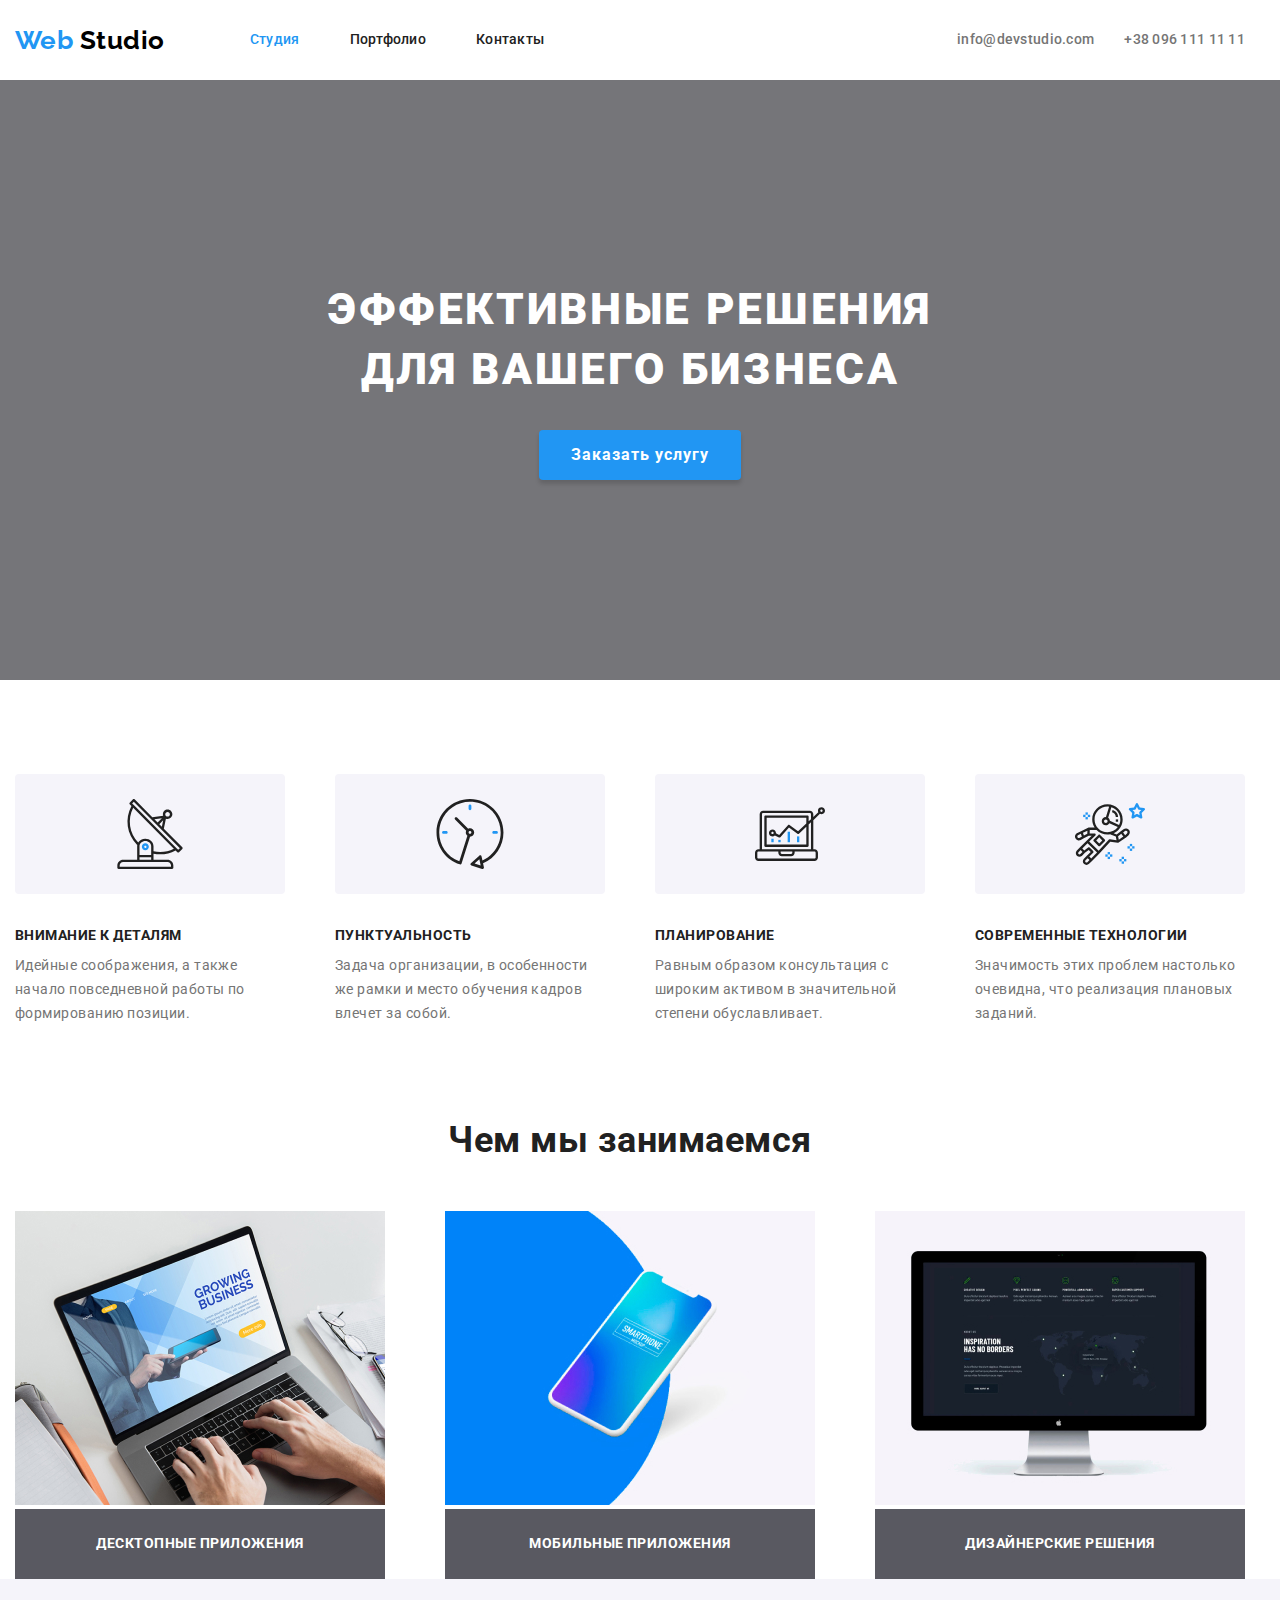
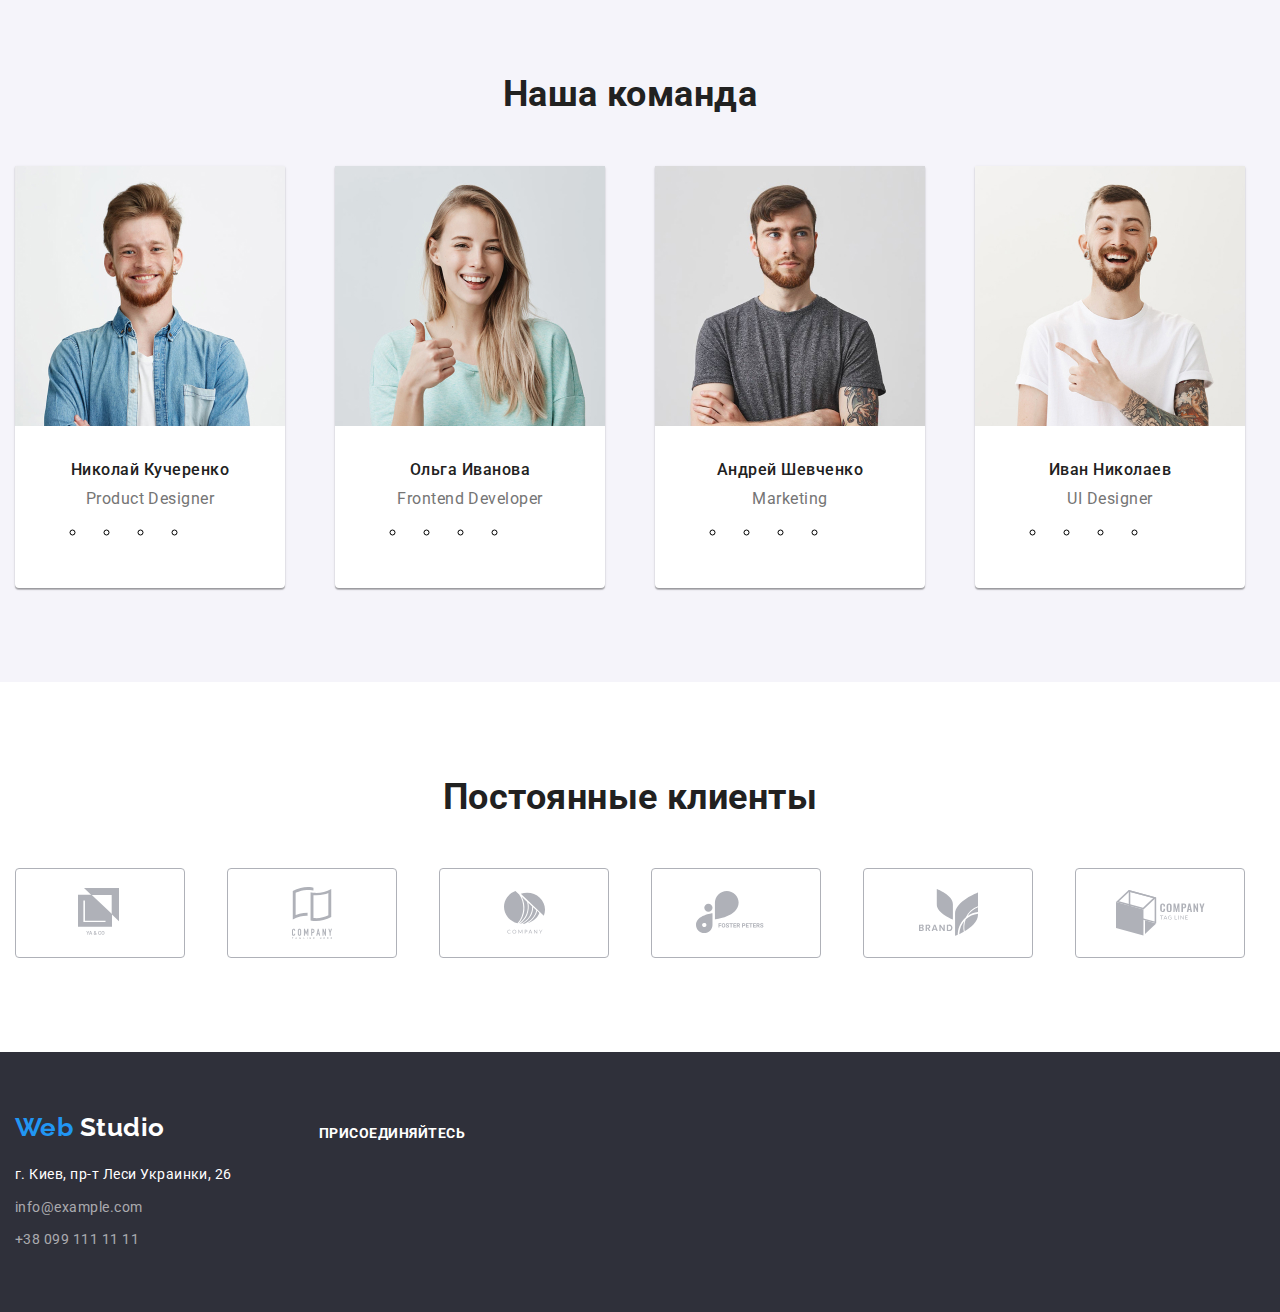
<file: index.html>
<!DOCTYPE html>
<html lang="ru">
  <head>
    <meta charset="UTF-8" />
    <meta name="viewport" content="width=device-width, initial-scale=1.0" />
    <title>Веб-студия</title>
    <link
      href="https://fonts.googleapis.com/css2?family=Raleway:wght@700&family=Roboto:wght@400;500;700;900&display=swap"
      rel="stylesheet"
    />
    <link rel="stylesheet" href="./css/normalize.css" />
    <link rel="stylesheet" href="./css/styles.css" />
  </head>

  <body>
    <!-- Шапка-->
    <header class="header">
      <div class="container">
        <div class="navigation">
          <nav class="navigation-panel">
            <a href="./index.html" lang="en" class="logo link"
              ><span class="accent">Web</span> Studio</a
            >
            <ul class="navigation-list list">
              <li class="navigation-list-item">
                <a
                  href="./index.html"
                  class="navigation-list-item-link link current"
                  >Студия</a
                >
              </li>
              <li class="navigation-list-item">
                <a
                  href="./portfolio.html"
                  class="navigation-list-item-link link"
                  >Портфолио</a
                >
              </li>
              <li class="navigation-list-item">
                <a href="" class="navigation-list-item-link link">Контакты</a>
              </li>
            </ul>
          </nav>
        </div>
        <div class="social-adress">
          <ul class="social-adress-list list">
            <li class="social-adress-list-item">
              <a
                href="mailto:info@devstudio.com"
                lang="en"
                class="social-adress-list-item-link link"
                aria-label="иконка почты"
              >
                info@devstudio.com
              </a>
            </li>
            <li class="social-adress-list-item">
              <a
                href="tel:+380961111111"
                class="social-adress-list-item-link link"
                aria-label="иконка телефона"
              >
                +38 096 111 11 11
              </a>
            </li>
          </ul>
        </div>
      </div>
    </header>

    <main>
      <!--Герой секция-->
      <section class="hero">
        <h1 class="hero-title">Эффективные решения <br />для вашего бизнеса</h1>
        <button type="button" class="button">Заказать услугу</button>
      </section>

      <!--Особенности-->
      <section class="features">
        <div class="container">
          <h2 hidden>Особенности</h2>
          <ul class="features-list list">
            <li class="features-list-item">
              <img
                class="features-list-img"
                src="./images/features/antenna.svg"
                alt="Антенна"
                width="70"
                height="70"
              />
              <h3 class="features-list-item-title">Внимание к деталям</h3>
              <p class="features-list-item-text">
                Идейные соображения, а также начало повседневной работы по
                формированию позиции.
              </p>
            </li>
            <li class="features-list-item">
              <img
                class="features-list-img"
                src="./images/features/clock.svg"
                alt="Часы"
                width="70"
                height="70"
              />
              <h3 class="features-list-item-title">Пунктуальность</h3>
              <p class="features-list-item-text">
                Задача организации, в особенности же рамки и место обучения
                кадров влечет за собой.
              </p>
            </li>
            <li class="features-list-item">
              <img
                class="features-list-img"
                src="./images/features/desktop.svg"
                alt="Монитор"
                width="70"
                height="70"
              />
              <h3 class="features-list-item-title">Планирование</h3>
              <p class="features-list-item-text">
                Равным образом консультация с широким активом в значительной
                степени обуславливает.
              </p>
            </li>
            <li class="features-list-item">
              <img
                class="features-list-img"
                src="./images/features/cosmonaut.svg"
                alt="Космонавт"
                width="70"
                height="70"
              />
              <h3 class="features-list-item-title">Современные технологии</h3>
              <p class="features-list-item-text">
                Значимость этих проблем настолько очевидна, что реализация
                плановых заданий.
              </p>
            </li>
          </ul>
        </div>
      </section>

      <!--Чем мы занимаемся-->
      <section class="services">
        <div class="container">
          <h2 class="title">Чем мы занимаемся</h2>
          <div class="container-list">
            <ul class="services-list list">
              <li class="services-list-item">
                <img
                  src="./images/working/notebook.jpg"
                  class="services-list-item-img"
                  alt="Ноутбук"
                  width="370"
                  height="294"
                />
                <p class="services-list-item-text">Десктопные приложения</p>
              </li>
              <li class="services-list-item">
                <img
                  src="./images/working/smartphone.jpg"
                  class="services-list-item-img"
                  alt="Смартфон"
                  width="370"
                  height="294"
                />
                <p class="services-list-item-text">Мобильные приложения</p>
              </li>
              <li class="services-list-item">
                <img
                  src="./images/working/computer.jpg"
                  class="services-list-item-img"
                  a
                  lt="Компьютер"
                  width="370"
                  height="294"
                />
                <p class="services-list-item-text">Дизайнерские решения</p>
              </li>
            </ul>
          </div>
        </div>
      </section>

      <!--Наша команда-->
      <section class="team">
        <div class="container">
          <h2 class="title">Наша команда</h2>
          <div class="container-team">
            <ul class="team-list list">
              <li class="team-list-item">
                <img
                  src="./images/team/photo1.jpg"
                  class="team-list-item-img"
                  alt="Фото Николая Кучеренко"
                  width="270"
                  height="260"
                />
                <h3 class="team-list-item-name">Николай Кучеренко</h3>
                <p class="team-list-item-position" lang="en">
                  Product Designer
                </p>
                <ul class="social-list">
                  <li class="social-list-item">
                    <a
                      class="social-list-item-link"
                      href=""
                      target="_blank"
                      aria-label="ссылка на инстаграмм"
                    ></a>
                  </li>
                  <li class="social-list-item">
                    <a
                      class="social-list-item-link"
                      href=""
                      target="_blank"
                      aria-label="ссылка на твиттер"
                    ></a>
                  </li>
                  <li class="social-list-item">
                    <a
                      class="social-list-item-link"
                      href=""
                      target="_blank"
                      aria-label="ссылка на фейсбук"
                    ></a>
                  </li>
                  <li class="social-list-item">
                    <a
                      class="social-list-item-link"
                      href=""
                      target="_blank"
                      aria-label="ссылка на линкедин"
                    ></a>
                  </li>
                </ul>
              </li>
              <li class="team-list-item">
                <img
                  src="./images/team/photo2.jpg"
                  class="team-list-item-img"
                  alt="Фото Ольги Ивановой"
                  width="270"
                  height="260"
                />
                <h3 class="team-list-item-name">Ольга Иванова</h3>
                <p class="team-list-item-position" lang="en">
                  Frontend Developer
                </p>
                <ul class="social-list">
                  <li class="social-list-item">
                    <a
                      class="social-list-item-link"
                      href=""
                      target="_blank"
                      aria-label="ссылка на инстаграмм"
                    ></a>
                  </li>
                  <li class="social-list-item">
                    <a
                      class="social-list-item-link"
                      href=""
                      target="_blank"
                      aria-label="ссылка на твиттер"
                    ></a>
                  </li>
                  <li class="social-list-item">
                    <a
                      class="social-list-item-link"
                      href=""
                      target="_blank"
                      aria-label="ссылка на фейсбук"
                    ></a>
                  </li>
                  <li class="social-list-item">
                    <a
                      class="social-list-item-link"
                      href=""
                      target="_blank"
                      aria-label="ссылка на линкедин"
                    ></a>
                  </li>
                </ul>
              </li>
              <li class="team-list-item">
                <img
                  src="./images/team/photo3.jpg"
                  class="team-list-item-img"
                  alt="Фото Андрея Шевченко"
                  width="270"
                  height="260"
                />
                <h3 class="team-list-item-name">Андрей Шевченко</h3>
                <p class="team-list-item-position" lang="en">Marketing</p>
                <ul class="social-list">
                  <li class="social-list-item">
                    <a
                      class="social-list-item-link"
                      href=""
                      target="_blank"
                      aria-label="ссылка на инстаграмм"
                    ></a>
                  </li>
                  <li class="social-list-item">
                    <a
                      class="social-list-item-link"
                      href=""
                      target="_blank"
                      aria-label="ссылка на твиттер"
                    ></a>
                  </li>
                  <li class="social-list-item">
                    <a
                      class="social-list-item-link"
                      href=""
                      target="_blank"
                      aria-label="ссылка на фейсбук"
                    ></a>
                  </li>
                  <li class="social-list-item">
                    <a
                      class="social-list-item-link"
                      href=""
                      target="_blank"
                      aria-label="ссылка на линкедин"
                    ></a>
                  </li>
                </ul>
              </li>
              <li class="team-list-item">
                <img
                  src="./images/team/photo4.jpg"
                  class="team-list-item-img"
                  alt="Фото Ивана Николаева"
                  width="270"
                  height="260"
                />
                <h3 class="team-list-item-name">Иван Николаев</h3>
                <p class="team-list-item-position" lang="en">UI Designer</p>
                <ul class="social-list">
                  <li class="social-list-item">
                    <a
                      class="social-list-item-link"
                      href=""
                      target="_blank"
                      aria-label="ссылка на инстаграмм"
                    ></a>
                  </li>
                  <li class="social-list-item">
                    <a
                      class="social-list-item-link"
                      href=""
                      target="_blank"
                      aria-label="ссылка на твиттер"
                    ></a>
                  </li>
                  <li class="social-list-item">
                    <a
                      class="social-list-item-link"
                      href=""
                      target="_blank"
                      aria-label="ссылка на фейсбук"
                    ></a>
                  </li>
                  <li class="social-list-item">
                    <a
                      class="social-list-item-link"
                      href=""
                      target="_blank"
                      aria-label="ссылка на линкедин"
                    ></a>
                  </li>
                </ul>
              </li>
            </ul>
          </div>
        </div>
      </section>

      <!--Постоянные клиенты-->
      <section class="clients">
        <div class="container">
          <h2 class="title">Постоянные клиенты</h2>
          <div class="container-clients">
            <ul class="clients-list list">
              <li class="clients-list-item">
                <a
                  class="clients-list-item-link link"
                  href=""
                  target="_blank"
                  aria-label="ссылка на сайт компании-клиента"
                  ><img
                    class="clients-list-item-link-img"
                    src="./images/clients/clients1.svg"
                    alt="Лого компании-клиента"
                /></a>
              </li>
              <li class="clients-list-item">
                <a
                  class="clients-list-item-link link"
                  href=""
                  target="_blank"
                  aria-label="ссылка на сайт компании-клиента"
                  ><img
                    class="clients-list-item-link-img"
                    src="./images/clients/clients2.svg"
                    alt="Лого компании-клиента"
                /></a>
              </li>
              <li class="clients-list-item">
                <a
                  class="clients-list-item-link link"
                  href=""
                  target="_blank"
                  aria-label="ссылка на сайт компании-клиента"
                  ><img
                    class="clients-list-item-link-img"
                    src="./images/clients/clients3.svg"
                    alt="Лого компании-клиента"
                /></a>
              </li>
              <li class="clients-list-item">
                <a
                  class="clients-list-item-link link"
                  href=""
                  target="_blank"
                  aria-label="ссылка на сайт компании-клиента"
                  ><img
                    class="clients-list-item-link-img"
                    src="./images/clients/clients4.svg"
                    alt="Лого компании-клиента"
                /></a>
              </li>
              <li class="clients-list-item">
                <a
                  class="clients-list-item-link link"
                  href=""
                  target="_blank"
                  aria-label="ссылка на сайт компании-клиента"
                  ><img
                    class="clients-list-item-link-img"
                    src="./images/clients/clients5.svg"
                    alt="Лого компании-клиента"
                /></a>
              </li>
              <li class="clients-list-item">
                <a
                  class="clients-list-item-link link"
                  href=""
                  target="_blank"
                  aria-label="ссылка на сайт компании-клиента"
                  ><img
                    class="clients-list-item-link-img"
                    src="./images/clients/clients6.svg"
                    alt="Лого компании-клиента"
                /></a>
              </li>
            </ul>
          </div>
        </div>
      </section>
    </main>

    <!--Подвал-->
    <footer class="footer">
      <div class="container">
        <div class="contacts">
          <a href="./index.html" lang="en" class="logo link"
            ><span class="accent">Web</span> Studio</a
          >
          <ul class="contacts-list list">
            <li class="contacts-list-item">
              <address class="contacts-list-item-adress">
                г. Киев, пр-т Леси Украинки, 26
              </address>
            </li>
            <li class="contacts-list-item">
              <address class="contacts-list-item-adress">
                <a
                  class="contacts-list-item-adress-link link"
                  href="mailto:info@example.com"
                  lang="en"
                  >info@example.com</a
                >
              </address>
            </li>
            <li class="contacts-list-item">
              <address class="contacts-list-item-adress">
                <a
                  class="contacts-list-item-adress-link link"
                  href="tel:+380991111111"
                  >+38 099 111 11 11</a
                >
              </address>
            </li>
          </ul>
        </div>
        <div class="socials">
          <b class="appeal">присоединяйтесь</b>
          <ul class="socials-list list">
            <li class="socials-list-item">
              <a
                class="socials-list-item-link"
                href=""
                target="_blank"
                aria-label="ссылка на инстаграмм"
              ></a>
            </li>
            <li class="socials-list-item">
              <a
                class="socials-list-item-link"
                href=""
                target="_blank"
                aria-label="ссылка на твиттер"
              ></a>
            </li>
            <li class="socials-list-item">
              <a
                class="socials-list-item-link"
                href=""
                target="_blank"
                aria-label="ссылка на фейсбук"
              ></a>
            </li>
            <li class="socials-list-item">
              <a
                class="socials-list-item-link"
                href=""
                target="_blank"
                aria-label="ссылка на линкедин"
              ></a>
            </li>
          </ul>
        </div>
      </div>
    </footer>
  </body>
</html>
</file>
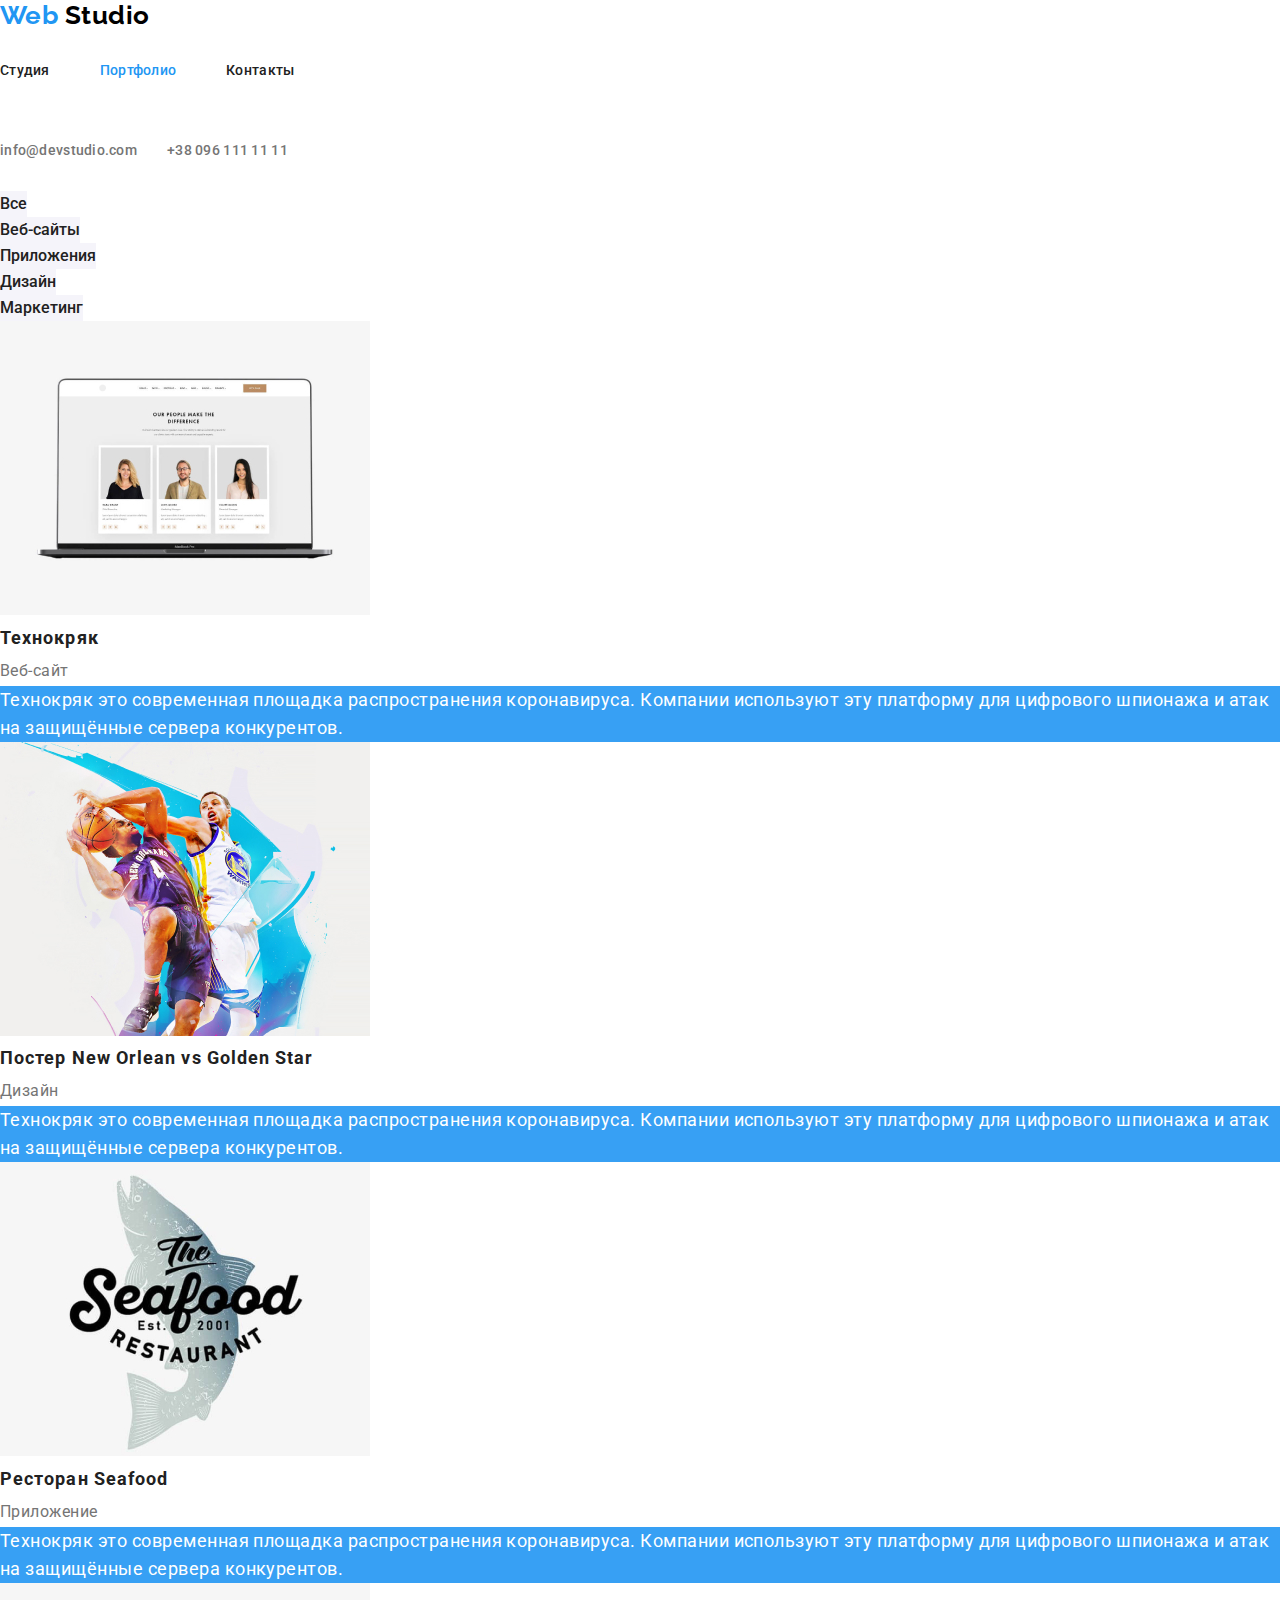
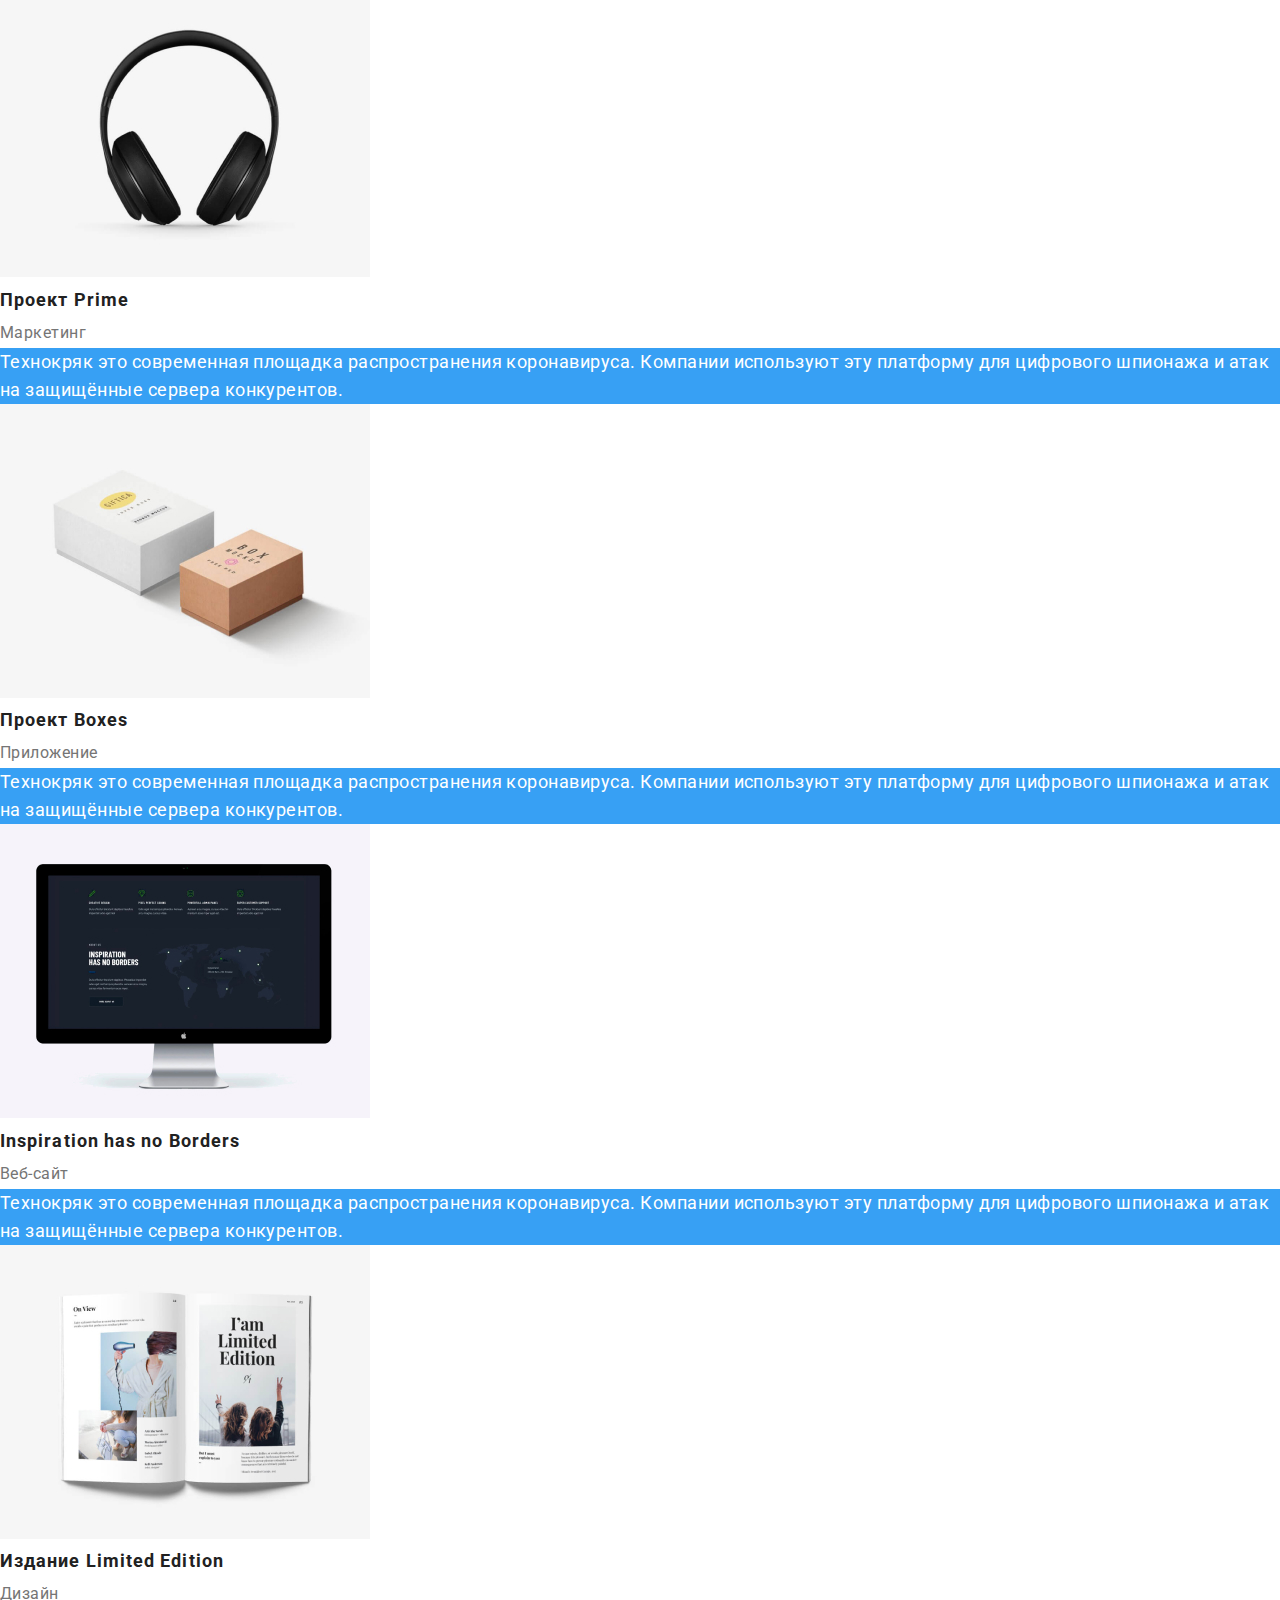
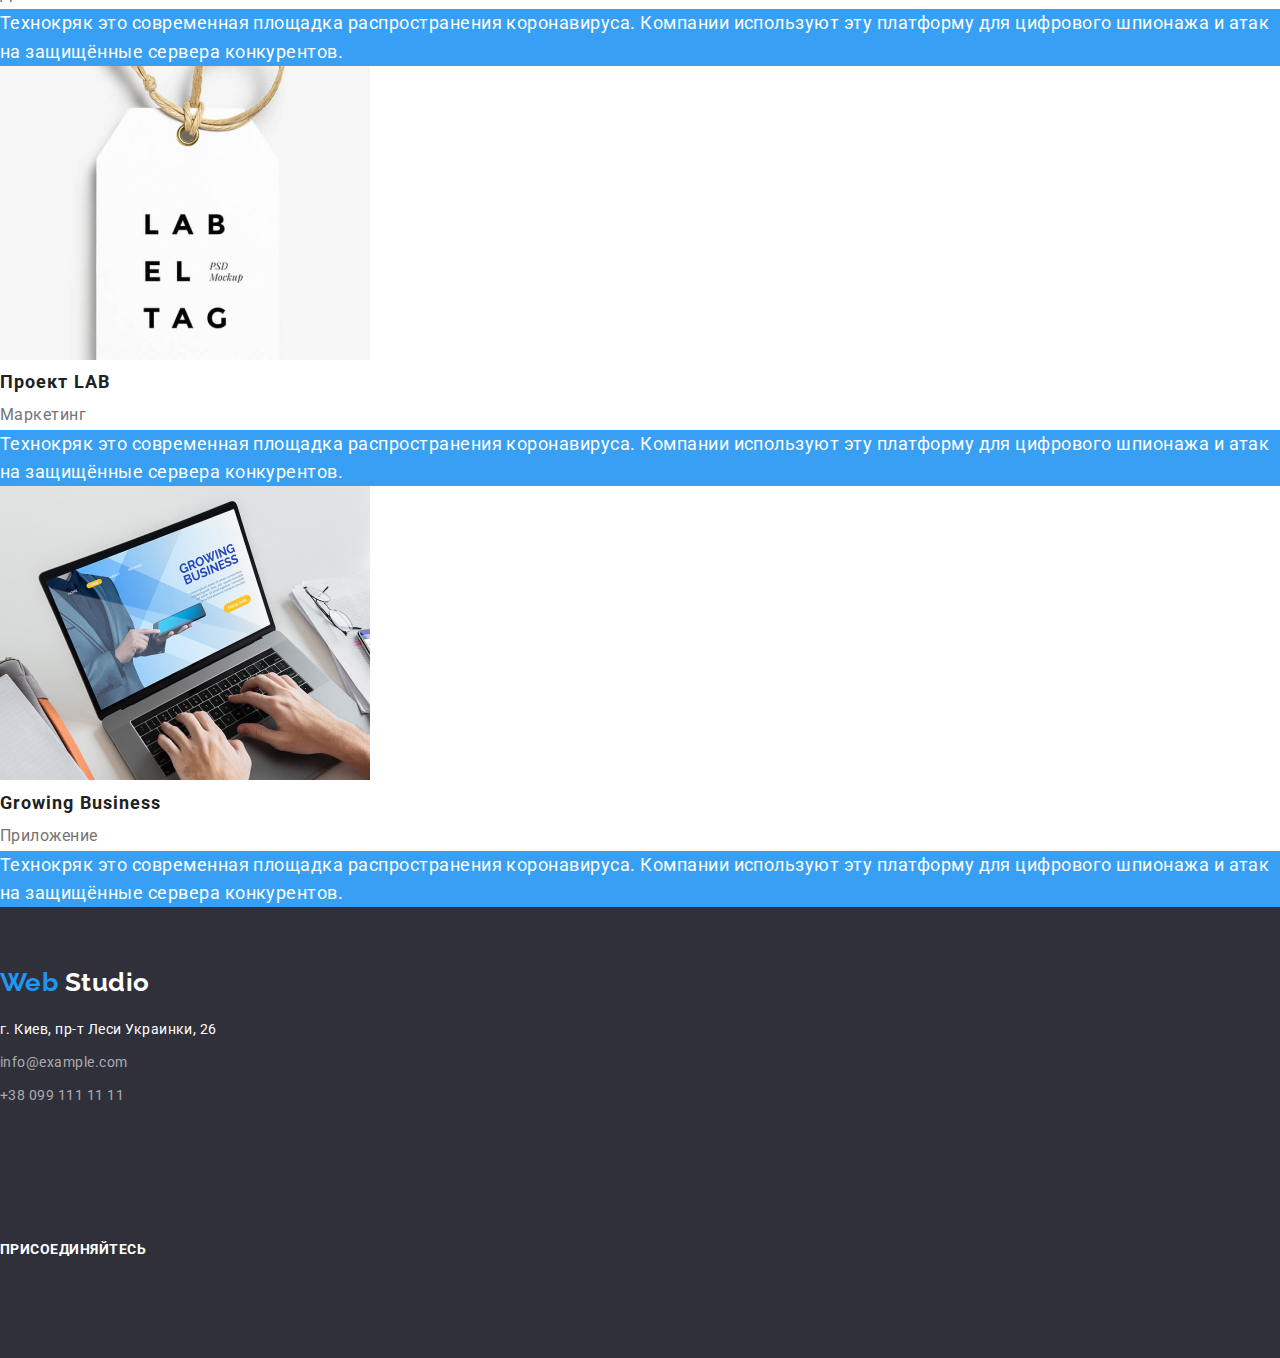
<file: portfolio.html>
<!DOCTYPE html>
<html lang="ru">
  <head>
    <meta charset="UTF-8" />
    <meta name="viewport" content="width=device-width, initial-scale=1.0" />
    <title>Портфолио</title>
    <link
      href="https://fonts.googleapis.com/css2?family=Raleway:wght@700&family=Roboto:wght@400;500;700;900&display=swap"
      rel="stylesheet"
    />
    <link rel="stylesheet" href="./css/normalize.css" />
    <link rel="stylesheet" href="./css/styles.css" />
  </head>
  <body>
    <!-- Шапка-->
    <header class="header">
      <div class="navigation">
        <nav>
          <a href="./index.html" lang="en" class="logo link"
            ><span class="accent">Web</span> Studio</a
          >
          <ul class="navigation-list list">
            <li class="navigation-list-item">
              <a href="./index.html" class="navigation-list-item-link link"
                >Студия</a
              >
            </li>
            <li class="navigation-list-item">
              <a href="./portfolio.html" class="navigation-list-item-link link current"
                >Портфолио</a
              >
            </li>
            <li class="navigation-list-item">
              <a href="" class="navigation-list-item-link link">Контакты</a>
            </li>
          </ul>
        </nav>
      </div>
      <div class="social-adress">
        <ul class="social-adress-list list">
          <li class="social-adress-list-item">
            <a
              href="mailto:info@devstudio.com"
              lang="en"
              class="social-adress-list-item-link link"
              aria-label="иконка почты"
            >
              info@devstudio.com
            </a>
          </li>
          <li class="social-adress-list-item">
            <a
              href="tel:+380961111111"
              class="social-adress-list-item-link link"
              aria-label="иконка телефона"
            >
              +38 096 111 11 11
            </a>
          </li>
        </ul>
      </div>
    </header>

    <main>
      <section class="portfolio">
        <h1 hidden>Портфолио работ</h1>
        <div class="portfolio-filters">
          <ul class="portfolio-filters-list list">
            <li class="portfolio-filters-list-item">
              <button class="filters-btn" type="button">Все</button>
            </li>
            <li class="portfolio-filters-list-item">
              <button class="filters-btn" type="button">Веб-сайты</button>
            </li>
            <li class="portfolio-filters-list-item">
              <button class="filters-btn" type="button">Приложения</button>
            </li>
            <li class="portfolio-filters-list-item">
              <button class="filters-btn" type="button">Дизайн</button>
            </li>
            <li class="portfolio-filters-list-item">
              <button class="filters-btn" type="button">Маркетинг</button>
            </li>
          </ul>
        </div>
        <div class="portfolio-example">
          <ul class="portfolio-example-list list">
            <li class="portfolio-example-list-item">
              <a class="portfolio-example-list-item-link link" href="">
                <img class="portfolio-example-list-item-img" src="./images/portfolio/portfolio-1.jpg" alt="портфолио сайта технокряк"
                  width="370" height="294" />
                <h2 class="portfolio-example-list-item-project">Технокряк</h2>
                <p class="portfolio-example-list-item-type">Веб-сайт</p>
                <p class="portfolio-example-list-item-backend">Технокряк это современная площадка распространения коронавируса. Компании
                  используют эту платформу для цифрового
                  шпионажа и атак на защищённые сервера конкурентов.</p>
              </a>
            </li>
            <li class="portfolio-example-list-item">
              <a class="portfolio-example-list-item-link link" href="">
                <img
              class="portfolio-example-list-item-img"
                src="./images/portfolio/portfolio-2.jpg"
                alt="два парня играют в баскетбол"
                width="370"
                height="294"
              />
              <h2 class="portfolio-example-list-item-project">
                Постер <span lang="en">New Orlean vs Golden Star</span>
              </h2>
              <p class="portfolio-example-list-item-type">Дизайн</p>
              <p class="portfolio-example-list-item-backend">Технокряк это современная площадка распространения коронавируса. Компании
                используют эту платформу для цифрового
                шпионажа и атак на защищённые сервера конкурентов.</p>
              </a>
            </li>
            <li class="portfolio-example-list-item">
              <a class="portfolio-example-list-item-link link" href="">
                <img
              class="portfolio-example-list-item-img"
                src="./images/portfolio/portfolio-3.jpg"
                alt="логотип ресторана сифуд"
                width="370"
                height="294"
              />
              <h2 class="portfolio-example-list-item-project">Ресторан <span lang="en">Seafood</span></h2>
              <p class="portfolio-example-list-item-type">Приложение</p>
              <p class="portfolio-example-list-item-backend">Технокряк это современная площадка распространения коронавируса. Компании
                  используют эту платформу для цифрового
                  шпионажа и атак на защищённые сервера конкурентов.</p>
              </a>
            </li>
            <li class="portfolio-example-list-item">
              <a class="portfolio-example-list-item-link link" href="">
                <img
              class="portfolio-example-list-item-img"
                src="./images/portfolio/portfolio-4.jpg"
                alt="большие наушники"
                width="370"
                height="294"
              />
              <h2 class="portfolio-example-list-item-project">Проект <span lang="en">Prime</span></h2>
              <p class="portfolio-example-list-item-type">Маркетинг</p>
              <p class="portfolio-example-list-item-backend">Технокряк это современная площадка распространения коронавируса. Компании
                  используют эту платформу для цифрового
                  шпионажа и атак на защищённые сервера конкурентов.</p>
              </a>
            </li>
            <li class="portfolio-example-list-item">
              <a class="portfolio-example-list-item-link link" href="">
                <img
              class="portfolio-example-list-item-img"
                src="./images/portfolio/portfolio-5.jpg"
                alt="две коробки"
                width="370"
                height="294"
              />
              <h2 class="portfolio-example-list-item-project">Проект <span lang="en">Boxes</span></h2>
              <p class="portfolio-example-list-item-type">Приложение</p>
              <p class="portfolio-example-list-item-backend">Технокряк это современная площадка распространения коронавируса. Компании
                  используют эту платформу для цифрового
                  шпионажа и атак на защищённые сервера конкурентов.</p>
              </a>
            </li>
            <li class="portfolio-example-list-item">
              <a class="portfolio-example-list-item-link link" href="">
                <img
              class="portfolio-example-list-item-img"
                src="./images/portfolio/portfolio-6.jpg"
                alt="монитор компьютера"
                width="370"
                height="294"
              />
              <h2 class="portfolio-example-list-item-project">Inspiration has no Borders</h2>
              <p class="portfolio-example-list-item-type">Веб-сайт</p>
              <p class="portfolio-example-list-item-backend">Технокряк это современная площадка распространения коронавируса. Компании
                  используют эту платформу для цифрового
                  шпионажа и атак на защищённые сервера конкурентов.</p>
              </a>
            </li>
            <li class="portfolio-example-list-item">
              <a class="portfolio-example-list-item-link link" href="">
                <img
              class="portfolio-example-list-item-img"
                src="./images/portfolio/portfolio-7.jpg"
                alt="разворот журнала"
                width="370"
                height="294"
              />
              <h2 class="portfolio-example-list-item-project">
                Издание <span lang="en">Limited Edition</span>
              </h2>
              <p class="portfolio-example-list-item-type">Дизайн</p>
              <p class="portfolio-example-list-item-backend">Технокряк это современная площадка распространения коронавируса. Компании
                  используют эту платформу для цифрового
                  шпионажа и атак на защищённые сервера конкурентов.</p>
              </a>
            </li>
            <li class="portfolio-example-list-item">
              <a class="portfolio-example-list-item-link link" href="">
                <img
              class="portfolio-example-list-item-img"
                src="./images/portfolio/portfolio-8.jpg"
                alt="бирка лаб"
                width="370"
                height="294"
              />
              <h2 class="portfolio-example-list-item-project">Проект <span lang="en">LAB</span></h2>
              <p class="portfolio-example-list-item-type">Маркетинг</p>
              <p class="portfolio-example-list-item-backend">Технокряк это современная площадка распространения коронавируса. Компании
                  используют эту платформу для цифрового
                  шпионажа и атак на защищённые сервера конкурентов.</p>
              </a>
            </li>
            <li class="portfolio-example-list-item">
              <a class="portfolio-example-list-item-link link" href="">
                <img
              class="portfolio-example-list-item-img"
                src="./images/portfolio/portfolio-9.jpg"
                alt="парень печатает на ноутбуке"
                width="370"
                height="294"
              />
              <h2 class="portfolio-example-list-item-project" lang="en">Growing Business</h2>
              <p class="portfolio-example-list-item-type">Приложение</p>
              <p class="portfolio-example-list-item-backend">Технокряк это современная площадка распространения коронавируса. Компании
                  используют эту платформу для цифрового
                  шпионажа и атак на защищённые сервера конкурентов.</p>
              </a>
            </li>
          </ul>
        </div>
      </section>
    </main>

    <!--Подвал-->
    <footer class="footer">
      <div class="contacts">
        <a href="./index.html" lang="en" class="logo link"
          ><span class="accent">Web</span> Studio</a
        >
        <ul class="contacts-list list">
          <li class="contacts-list-item">
            <address class="contacts-list-item-adress">
              г. Киев, пр-т Леси Украинки, 26
            </address>
          </li>
          <li class="contacts-list-item">
            <address class="contacts-list-item-adress">
              <a
                class="contacts-list-item-adress-link link"
                href="mailto:info@example.com"
                lang="en"
                >info@example.com</a
              >
            </address>
          </li>
          <li class="contacts-list-item">
            <address class="contacts-list-item-adress">
              <a
                class="contacts-list-item-adress-link link"
                href="tel:+380991111111"
                >+38 099 111 11 11</a
              >
            </address>
          </li>
        </ul>
      </div>
      <div class="socials">
        <b class="appeal">присоединяйтесь</b>
        <ul class="socials-list list">
          <li class="socials-list-item">
            <a
              class="socials-list-item-link"
              href=""
              target="_blank"
              aria-label="ссылка на инстаграмм"
            ></a>
          </li>
          <li class="socials-list-item">
            <a
              class="socials-list-item-link"
              href=""
              target="_blank"
              aria-label="ссылка на твиттер"
            ></a>
          </li>
          <li class="socials-list-item">
            <a
              class="socials-list-item-link"
              href=""
              target="_blank"
              aria-label="ссылка на фейсбук"
            ></a>
          </li>
          <li class="socials-list-item">
            <a
              class="socials-list-item-link"
              href=""
              target="_blank"
              aria-label="ссылка на линкедин"
            ></a>
          </li>
        </ul>
      </div>
    </footer>
  </body>
</html>
</file>
<file: css/styles.css>
:root {
  --main-font: "Roboto", sans-serif;
  --secondary-text-color: #757575;
  --first-text-color: #212121;
  --accent-color: #2196f3;
  --footer-bg-color: #2f303a;
  --footer-contact-color: rgba(255, 255, 255, 0.6);
}

body {
  font-family: var(--main-font);
  background-color: #ffffff;
  letter-spacing: 0.03em;
}

.link {
  text-decoration: none;
  display: block;
  cursor: pointer;
}

ul,
li,
h1,
h2,
h3,
p {
  margin: 0;
  padding: 0;
}

button {
  margin: 0;
  padding: 0;
  border: 0;
}

/* Шапка */

.header .container {
  display: flex;
  width: 1230px;
  padding-left: 15px;
  padding-right: 15px;
  justify-content: space-between;
}

.navigation-panel {
  display: flex;
  align-items: center;
}

.navigation-list {
  display: flex;
}

.logo {
  font-family: Raleway;
  font-style: normal;
  font-weight: 700;
  font-size: 26px;
  line-height: 1.19;
  color: #000000;
  margin-right: 85px;
}

.header .current {
  color: var(--accent-color);
}

.list {
  list-style: none;
}

.navigation-list-item-link,
.social-adress-list-item-link {
  font-weight: 500;
  font-size: 14px;
  line-height: 1.14;
  letter-spacing: 0.02em;
  color: var(--first-text-color);
  padding-top: 32px;
  padding-bottom: 32px;
}

.navigation-list-item:not(:last-child) {
  margin-right: 50px;
}

.accent,
.navigation-list-item-link:hover,
.navigation-list-item-link:focus,
.social-adress-list-item-link:hover,
.social-adress-list-item-link:focus,
.contacts-list-item-adress-link:hover,
.contacts-list-item-adress-link:focus {
  color: var(--accent-color);
}

.social-adress-list-item-link {
  color: var(--secondary-text-color);
}

.social-adress-list {
  display: flex;
  align-content: center;
}

.social-adress-list-item:not(:last-child) {
  margin-right: 30px;
}

/* Секция-герой */
.hero {
  background-color: #757579;
  height: 600px;
}

.hero-title {
  font-weight: 900;
  font-size: 44px;
  line-height: 1.36;
  text-align: center;
  letter-spacing: 0.06em;
  text-transform: uppercase;
  color: #ffffff;
  padding-top: 200px;
  margin-bottom: 30px;
  width: 1230px;
  padding-left: 15px;
  padding-right: 15px;
}

.hero .container {
  display: block;
}

.button {
  font-weight: 700;
  font-size: 16px;
  line-height: 1.88;
  display: block;
  text-align: center;
  letter-spacing: 0.06em;
  color: #ffffff;
  background-color: var(--accent-color);
  min-width: 200px;
  height: 50px;
  padding: 10px 32px;
  border-radius: 4px;
  box-shadow: 0px 4px 4px rgba(0, 0, 0, 0.15);
  margin-top: 30px auto;
  margin-left: auto;
  margin-right: auto;
}

/* Особенности */

.features .container {
  width: 1230px;
  padding-left: 15px;
  padding-right: 15px;
}

.features-list {
  display: flex;
  justify-content: space-between;
  padding-top: 94px;
}

.features-list-item {
  width: 270px;
  height: 251px;
}

.features-list-img {
  background-color: #f5f4fa;
  padding: 25px 100px;
  border-radius: 4px;
}

.features-list-item-title {
  font-weight: 700;
  font-size: 14px;
  line-height: 1.14;
  text-transform: uppercase;
  color: var(--first-text-color);
  margin-top: 30px;
}

.features-list-item-text {
  font-weight: 400;
  font-size: 14px;
  line-height: 1.71;
  color: var(--secondary-text-color);
  margin-top: 10px;
}

/* Чем мы занимаемся */

.services .container {
  width: 1230px;
  padding-left: 15px;
  padding-right: 15px;
}

.title {
  font-weight: 700;
  font-size: 36px;
  line-height: 1.17;
  text-align: center;
  color: var(--first-text-color);
  padding-top: 94px;
  margin-bottom: 50px;
}

.services-list {
  display: flex;
  justify-content: space-between;
}

.services-list-item {
  width: 370px;
}

.services-list-item-text {
  font-weight: 700;
  font-size: 14px;
  line-height: 1.14;
  text-align: center;
  text-transform: uppercase;
  color: #ffffff;
  background-color: rgba(47, 48, 58, 0.8);
  padding-top: 27px;
  padding-bottom: 27px;
}

/* Наша команда */

.team {
  background-color: #f5f4fa;
}

.team .container {
  width: 1230px;
  padding-left: 15px;
  padding-right: 15px;
}

.team-list {
  display: flex;
  justify-content: space-between;
  padding-bottom: 94px;
}

.team-list-item {
  width: 270px;
  height: 422px;
  background: #ffffff;
  box-shadow: 0px 2px 1px rgba(0, 0, 0, 0.2), 0px 1px 1px rgba(0, 0, 0, 0.14),
    0px 1px 3px rgba(0, 0, 0, 0.12);
  border-radius: 0px 0px 4px 4px;
}

.team-list-item-name {
  font-weight: 500;
  font-size: 16px;
  line-height: 1.19;
  text-align: center;
  color: var(--first-text-color);
  margin-top: 30px;
}

.team-list-item-position {
  font-weight: 400;
  font-size: 16px;
  line-height: 1.19;
  text-align: center;
  color: var(--secondary-text-color);
  margin-top: 10px;
}

.social-list {
  display: flex;
  justify-content: center;
  margin-top: 16px;
  padding-right: 32px;
  padding-left: 32px;
  padding-bottom: 24px;
}

.social-list-item-link {
  display: block;
  padding: 12px;
}

.social-list-item:not(:last-child) {
  margin-right: 10px;
}

/* Постоянные клиенты */

.clients .container {
  width: 1230px;
  padding-left: 15px;
  padding-right: 15px;
}

.clients-list {
  display: flex;
  justify-content: space-between;
  padding-bottom: 94px;
}

.clients-list-item-link {
  box-sizing: border-box;
  width: 170px;
  height: 90px;
  border: 1px solid #afb1b8;
  border-radius: 4px;
  display: flex;
  align-items: center;
  justify-content: center;
}

/* Футер */

.footer {
  background-color: #2f303a;
}

.footer .container {
  width: 1230px;
  padding-left: 15px;
  padding-right: 15px;
  display: flex;
}

.contacts {
  margin-right: 69px;
  padding-bottom: 60px;
}

.footer .logo {
  color: #ffffff;
  padding-bottom: 20px;
  padding-top: 60px;
}

.contacts-list-item:not(:last-child) {
  margin-bottom: 9px;
}

.contacts-list-item-adress,
.contacts-list-item-adress-link {
  font-style: normal;
  font-weight: 400;
  font-size: 14px;
  line-height: 1.71;
  color: #ffffff;
}

.contacts-list-item-adress-link {
  color: rgba(255, 255, 255, 0.6);
}

.socials {
  padding-top: 72px;
  padding-bottom: 100px;
  margin-right: 94px;
}

.appeal {
  font-weight: 700;
  font-size: 14px;
  line-height: 1.14;
  text-transform: uppercase;
  color: #ffffff;
}

/* Портфолио */
.filters-btn {
  font-weight: 500;
  font-size: 16px;
  line-height: 1.63;
  text-align: center;
  color: var(--first-text-color);
  background-color: #f5f4fa;
}

.filters-btn:hover,
.filters-btn:focus {
  color: #ffffff;
  background-color: var(--accent-color);
}

.portfolio-example-list-item-project {
  font-weight: 700;
  font-size: 18px;
  line-height: 2;
  letter-spacing: 0.06em;
  color: var(--first-text-color);
}

.portfolio-example-list-item-type {
  font-weight: 400;
  font-size: 16px;
  line-height: 1.88;
  color: var(--secondary-text-color);
}

.portfolio-example-list-item-backend {
  font-weight: 400;
  font-size: 18px;
  line-height: 1.56;
  color: #ffffff;
  background-color: rgba(33, 150, 243, 0.9);
}
</file>
